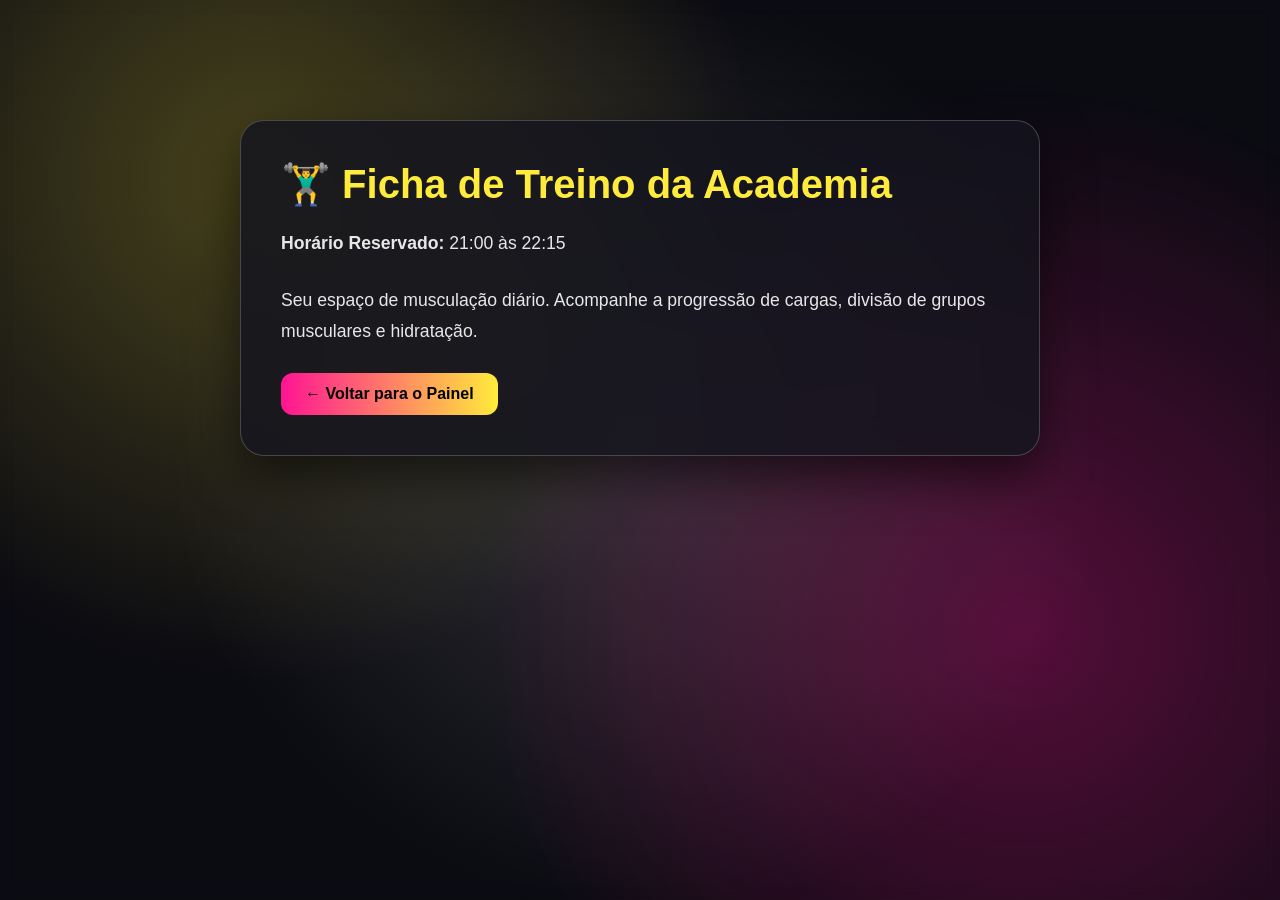
<file: academia.html>
<!DOCTYPE html>
<html lang="pt-BR">
<head>
    <meta charset="UTF-8">
    <meta name="viewport" content="width=device-width, initial-scale=1.0">
    <title>Rotina: Academia</title>
    <link rel="stylesheet" href="style.css">
</head>
<body>
    <div class="gradient-overlay"></div>
    <div class="app-container">
        <main class="detail-container">
            <h1>🏋️‍♂️ Ficha de Treino da Academia</h1>
            <p><strong>Horário Reservado:</strong> 21:00 às 22:15</p>
            <p>Seu espaço de musculação diário. Acompanhe a progressão de cargas, divisão de grupos musculares e hidratação.</p>
            <a href="index.html" class="back-btn">← Voltar para o Painel</a>
        </main>
    </div>
</body>
</html>
</file>
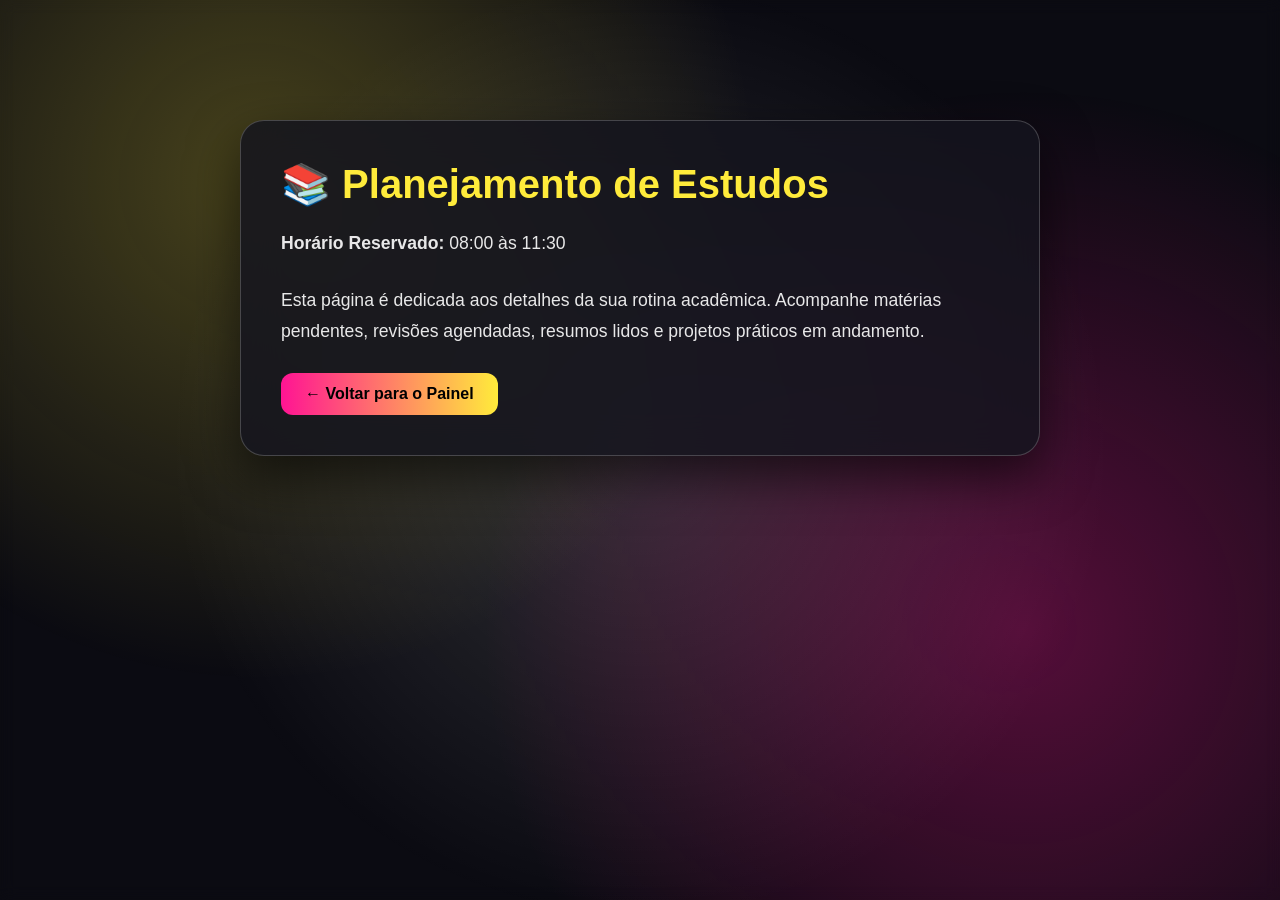
<file: estudos.html>
<!DOCTYPE html>
<html lang="pt-BR">
<head>
    <meta charset="UTF-8">
    <meta name="viewport" content="width=device-width, initial-scale=1.0">
    <title>Rotina: Estudos</title>
    <link rel="stylesheet" href="style.css">
</head>
<body>
    <div class="gradient-overlay"></div>
    <div class="app-container">
        <main class="detail-container">
            <h1>📚 Planejamento de Estudos</h1>
            <p><strong>Horário Reservado:</strong> 08:00 às 11:30</p>
            <p>Esta página é dedicada aos detalhes da sua rotina acadêmica. Acompanhe matérias pendentes, revisões agendadas, resumos lidos e projetos práticos em andamento.</p>
            <a href="index.html" class="back-btn">← Voltar para o Painel</a>
        </main>
    </div>
</body>
</html>
</file>
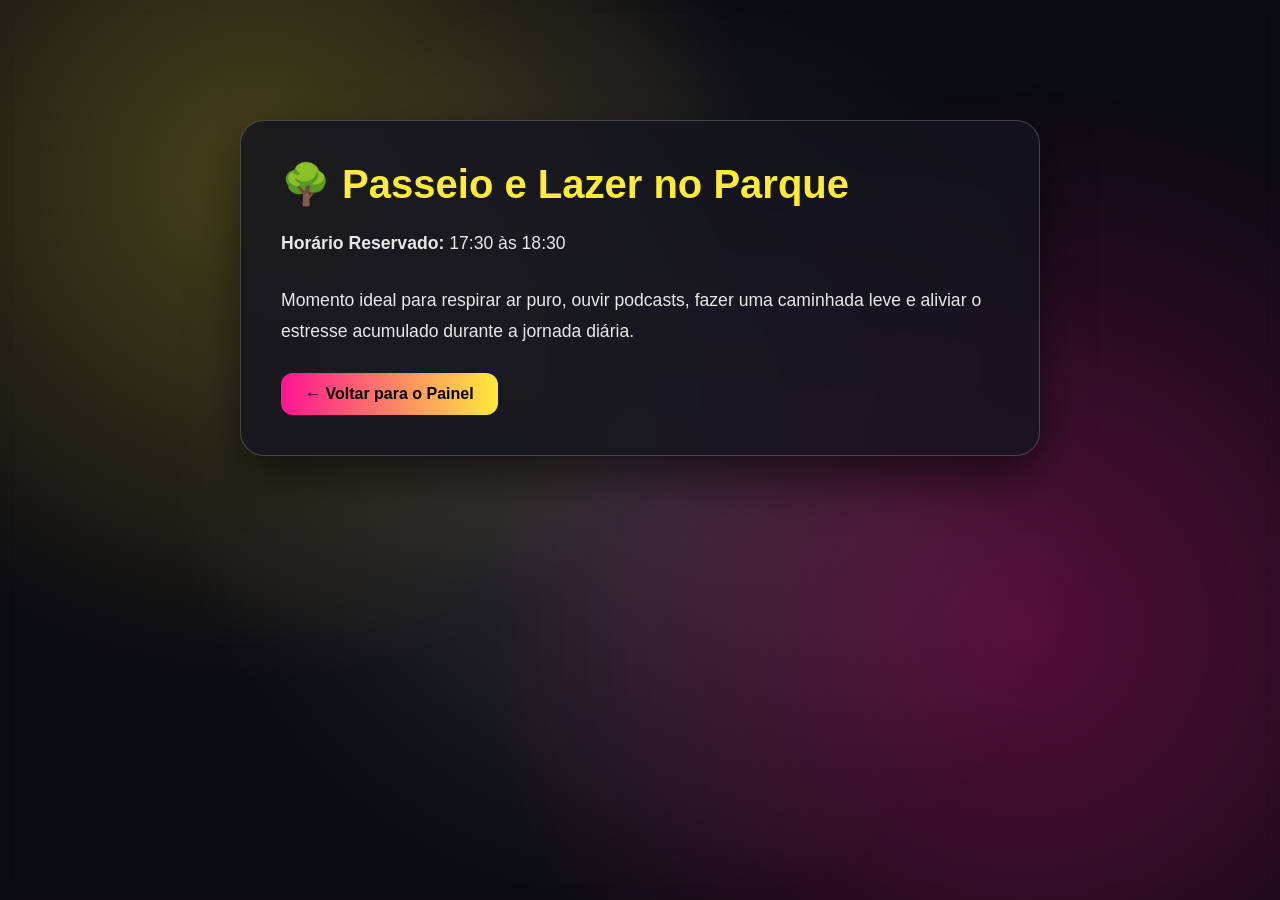
<file: parque.html>
<!DOCTYPE html>
<html lang="pt-BR">
<head>
    <meta charset="UTF-8">
    <meta name="viewport" content="width=device-width, initial-scale=1.0">
    <title>Rotina: Passear no Parque</title>
    <link rel="stylesheet" href="style.css">
</head>
<body>
    <div class="gradient-overlay"></div>
    <div class="app-container">
        <main class="detail-container">
            <h1>🌳 Passeio e Lazer no Parque</h1>
            <p><strong>Horário Reservado:</strong> 17:30 às 18:30</p>
            <p>Momento ideal para respirar ar puro, ouvir podcasts, fazer uma caminhada leve e aliviar o estresse acumulado durante a jornada diária.</p>
            <a href="index.html" class="back-btn">← Voltar para o Painel</a>
        </main>
    </div>
</body>
</html>
</file>
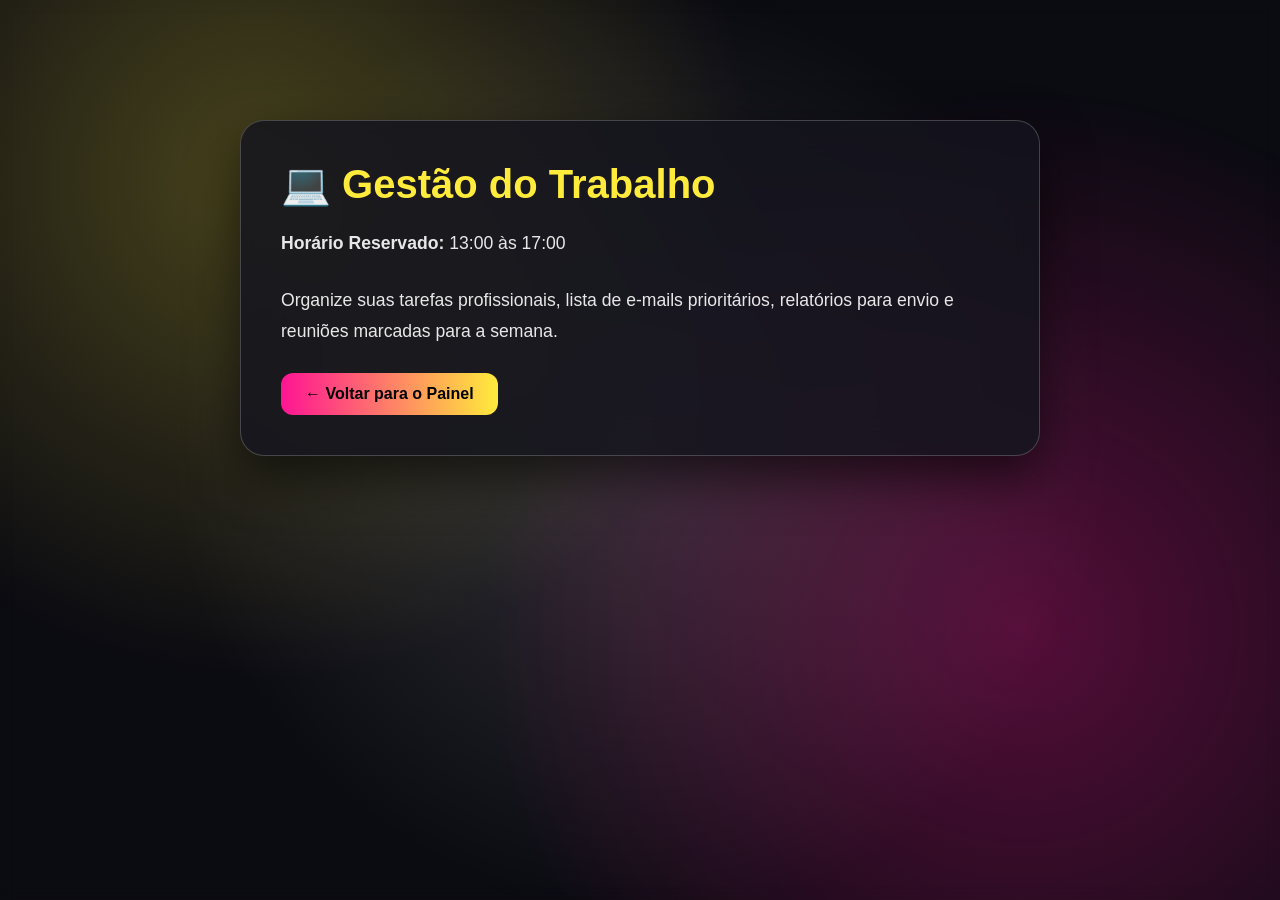
<file: trabalho.html>
<!DOCTYPE html>
<html lang="pt-BR">
<head>
    <meta charset="UTF-8">
    <meta name="viewport" content="width=device-width, initial-scale=1.0">
    <title>Rotina: Trabalho</title>
    <link rel="stylesheet" href="style.css">
</head>
<body>
    <div class="gradient-overlay"></div>
    <div class="app-container">
        <main class="detail-container">
            <h1>💻 Gestão do Trabalho</h1>
            <p><strong>Horário Reservado:</strong> 13:00 às 17:00</p>
            <p>Organize suas tarefas profissionais, lista de e-mails prioritários, relatórios para envio e reuniões marcadas para a semana.</p>
            <a href="index.html" class="back-btn">← Voltar para o Painel</a>
        </main>
    </div>
</body>
</html>
</file>
<file: style.css>
/* RESET BÁSICO */
* {
    margin: 0;
    padding: 0;
    box-sizing: border-box;
    font-family: 'Segoe UI', Tahoma, Geneva, Verdana, sans-serif;
}

body {
    background-color: #0b0b12;
    color: #ffffff;
    min-height: 100vh;
    overflow-x: hidden;
    position: relative;
}

/* CANVAS THREE.JS 3D EM SEGUNDO PLANO */
#bg-canvas {
    position: fixed;
    top: 0;
    left: 0;
    width: 100vw;
    height: 100vh;
    z-index: 1;
    pointer-events: none;
}

/* DEGRADÊ TRIDIMENSIONAL SOBREPOSTO (AMARELO, ROSA, BRANCO) */
.gradient-overlay {
    position: fixed;
    top: 0;
    left: 0;
    width: 100vw;
    height: 100vh;
    background: radial-gradient(circle at 20% 20%, rgba(255, 235, 59, 0.25), transparent 40%),
                radial-gradient(circle at 80% 70%, rgba(255, 20, 147, 0.3), transparent 45%),
                radial-gradient(circle at 50% 50%, rgba(255, 255, 255, 0.15), transparent 60%);
    z-index: 2;
    pointer-events: none;
    backdrop-filter: blur(8px);
}

/* CONTAINER PRINCIPAL */
.app-container {
    position: relative;
    z-index: 3;
    max-width: 1200px;
    margin: 0 auto;
    padding: 40px 20px;
}

.header {
    text-align: center;
    margin-bottom: 50px;
}

.header h1 {
    font-size: 2.8rem;
    font-weight: 800;
    background: linear-gradient(135deg, #ffeb3b, #ff1493, #ffffff);
    -webkit-background-clip: text;
    -webkit-text-fill-color: transparent;
    margin-bottom: 10px;
}

.header p {
    color: rgba(255, 255, 255, 0.7);
    font-size: 1.1rem;
}

/* GRID DE CARDS COM EFEITO GLASSMORPHISM 3D */
.cards-grid {
    display: grid;
    grid-template-columns: repeat(auto-fit, minmax(280px, 1fr));
    gap: 25px;
}

.card {
    background: rgba(255, 255, 255, 0.05);
    border: 1px solid rgba(255, 255, 255, 0.15);
    border-radius: 20px;
    padding: 25px;
    backdrop-filter: blur(16px);
    box-shadow: 0 15px 35px rgba(0, 0, 0, 0.4);
    transition: transform 0.4s ease, box-shadow 0.4s ease, border-color 0.4s ease;
    cursor: pointer;
    display: flex;
    flex-direction: column;
    align-items: flex-start;
}

.card:hover {
    transform: translateY(-10px) rotateX(4deg) rotateY(-2deg);
    box-shadow: 0 20px 40px rgba(255, 20, 147, 0.25), 0 0 20px rgba(255, 235, 59, 0.2);
    border-color: rgba(255, 235, 59, 0.5);
}

.card-icon {
    font-size: 2.5rem;
    margin-bottom: 15px;
}

.card h3 {
    font-size: 1.5rem;
    color: #ffffff;
    margin-bottom: 8px;
}

.time-badge {
    display: inline-block;
    background: linear-gradient(90deg, #ffeb3b, #ff1493);
    color: #000000;
    font-weight: bold;
    font-size: 0.8rem;
    padding: 4px 12px;
    border-radius: 20px;
    margin-bottom: 15px;
}

.card p {
    color: rgba(255, 255, 255, 0.7);
    font-size: 0.95rem;
    line-height: 1.4;
    margin-bottom: 20px;
    flex-grow: 1;
}

.card-actions {
    display: flex;
    gap: 10px;
    width: 100%;
}

/* BOTOES */
.btn {
    padding: 10px 14px;
    border-radius: 10px;
    font-size: 0.85rem;
    font-weight: 600;
    text-decoration: none;
    border: none;
    cursor: pointer;
    transition: all 0.3s ease;
    text-align: center;
    flex: 1;
}

.btn-primary {
    background: linear-gradient(135deg, #ff1493, #ffeb3b);
    color: #000;
}

.btn-primary:hover {
    filter: brightness(1.2);
    box-shadow: 0 0 15px rgba(255, 20, 147, 0.5);
}

.btn-secondary {
    background: rgba(255, 255, 255, 0.1);
    color: #fff;
    border: 1px solid rgba(255, 255, 255, 0.2);
}

.btn-secondary:hover {
    background: rgba(255, 255, 255, 0.25);
}

/* MODAIS */
.modal-backdrop {
    position: fixed;
    top: 0;
    left: 0;
    width: 100vw;
    height: 100vh;
    background: rgba(0, 0, 0, 0.75);
    z-index: 10;
    display: flex;
    align-items: center;
    justify-content: center;
    opacity: 0;
    pointer-events: none;
    transition: opacity 0.3s ease;
}

.modal-backdrop.active {
    opacity: 1;
    pointer-events: all;
}

.modal-content {
    background: #14141f;
    border: 2px solid rgba(255, 235, 59, 0.4);
    border-radius: 20px;
    padding: 30px;
    max-width: 500px;
    width: 90%;
    position: relative;
    box-shadow: 0 0 30px rgba(255, 20, 147, 0.3);
    transform: scale(0.8);
    transition: transform 0.3s ease;
}

.modal-backdrop.active .modal-content {
    transform: scale(1);
}

.close-btn {
    position: absolute;
    top: 15px;
    right: 20px;
    font-size: 1.8rem;
    color: rgba(255, 255, 255, 0.6);
    cursor: pointer;
}

.close-btn:hover {
    color: #ff1493;
}

.modal-content h2 {
    color: #ffeb3b;
    margin-bottom: 15px;
}

.modal-content p {
    color: rgba(255, 255, 255, 0.85);
    line-height: 1.6;
    margin-bottom: 12px;
}

.modal-nav-btn {
    display: inline-block;
    margin-top: 15px;
    color: #ff1493;
    font-weight: bold;
    text-decoration: none;
    transition: color 0.2s;
}

.modal-nav-btn:hover {
    color: #ffeb3b;
    text-decoration: underline;
}

/* LAYOUT DE PÁGINAS SECUNDÁRIAS */
.detail-container {
    max-width: 800px;
    margin: 80px auto;
    background: rgba(20, 20, 30, 0.85);
    border: 1px solid rgba(255, 255, 255, 0.2);
    border-radius: 24px;
    padding: 40px;
    box-shadow: 0 20px 50px rgba(0, 0, 0, 0.6);
    backdrop-filter: blur(20px);
}

.detail-container h1 {
    font-size: 2.5rem;
    color: #ffeb3b;
    margin-bottom: 20px;
}

.detail-container p {
    font-size: 1.1rem;
    line-height: 1.8;
    color: rgba(255, 255, 255, 0.9);
    margin-bottom: 25px;
}

.back-btn {
    display: inline-block;
    padding: 12px 24px;
    background: linear-gradient(90deg, #ff1493, #ffeb3b);
    color: #000;
    font-weight: bold;
    text-decoration: none;
    border-radius: 12px;
    transition: transform 0.2s;
}

.back-btn:hover {
    transform: scale(1.05);
}
</file>
